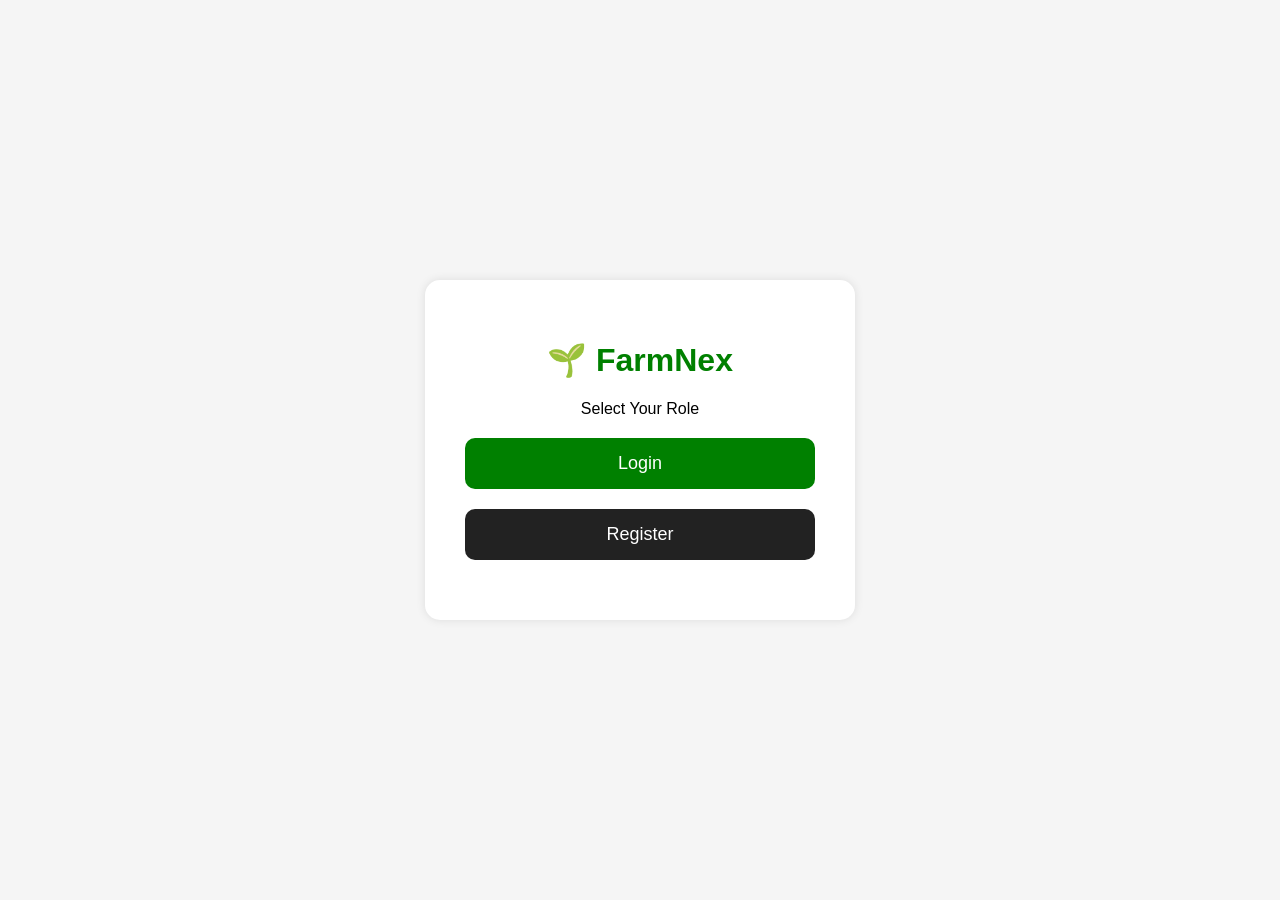
<file: index.html>
<!DOCTYPE html>
<html lang="en">

<head>

  <meta charset="UTF-8">

  <meta name="viewport"
  content="width=device-width, initial-scale=1.0">

  <title>FarmNex</title>

  <style>

    body{

      margin:0;
      font-family:Arial;
      background:#f5f5f5;

      display:flex;
      justify-content:center;
      align-items:center;

      height:100vh;

    }

    .container{

      background:white;
      padding:40px;
      border-radius:15px;
      text-align:center;

      box-shadow:0 0 10px rgba(0,0,0,0.1);

      width:350px;

    }

    h1{

      color:green;

    }

    .btn{

      display:block;
      margin:20px 0;

      padding:15px;

      background:green;
      color:white;

      text-decoration:none;

      border-radius:10px;

      font-size:18px;

    }

    .register-btn{

      background:#222;

    }

  </style>

</head>

<body>

<div class="container">

  <h1>🌱 FarmNex</h1>

  <p>Select Your Role</p>

  <a
  href="./login.html"
  class="btn">

    Login

  </a>

  <a
  href="./register.html"
  class="btn register-btn">

    Register

  </a>

</div>

</body>
</html>
</file>
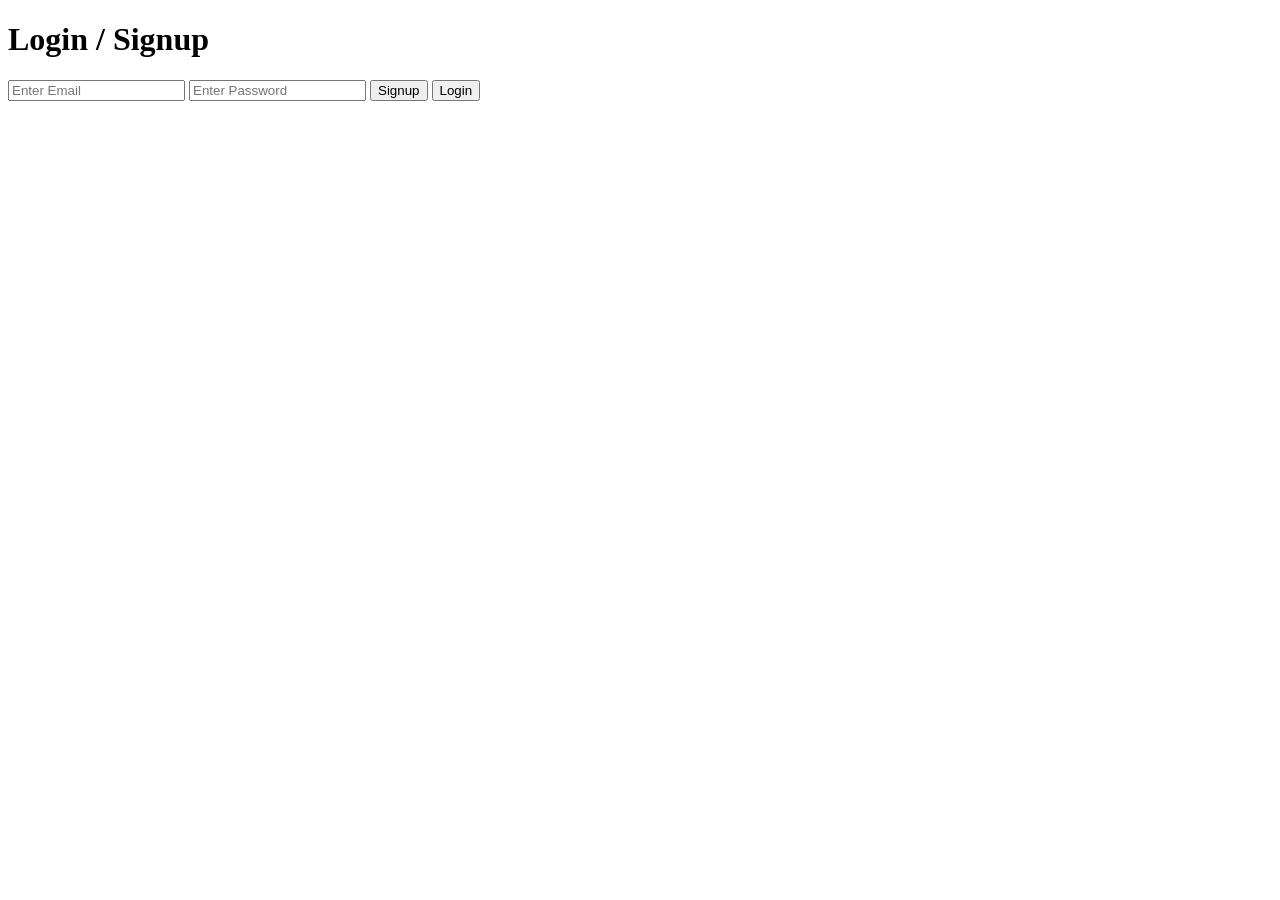
<file: login.html>
<!DOCTYPE html>
<html lang="en">

<head>
  <meta charset="UTF-8">
  <title>Login</title>
</head>

<body>

  <h1>Login / Signup</h1>

  <input
    type="email"
    id="email"
    placeholder="Enter Email"
  >

  <input
    type="password"
    id="password"
    placeholder="Enter Password"
  >

  <button id="signupBtn">
    Signup
  </button>

  <button id="loginBtn">
    Login
  </button>

  <script type="module" src="./login.js"></script>

</body>
</html>
</file>
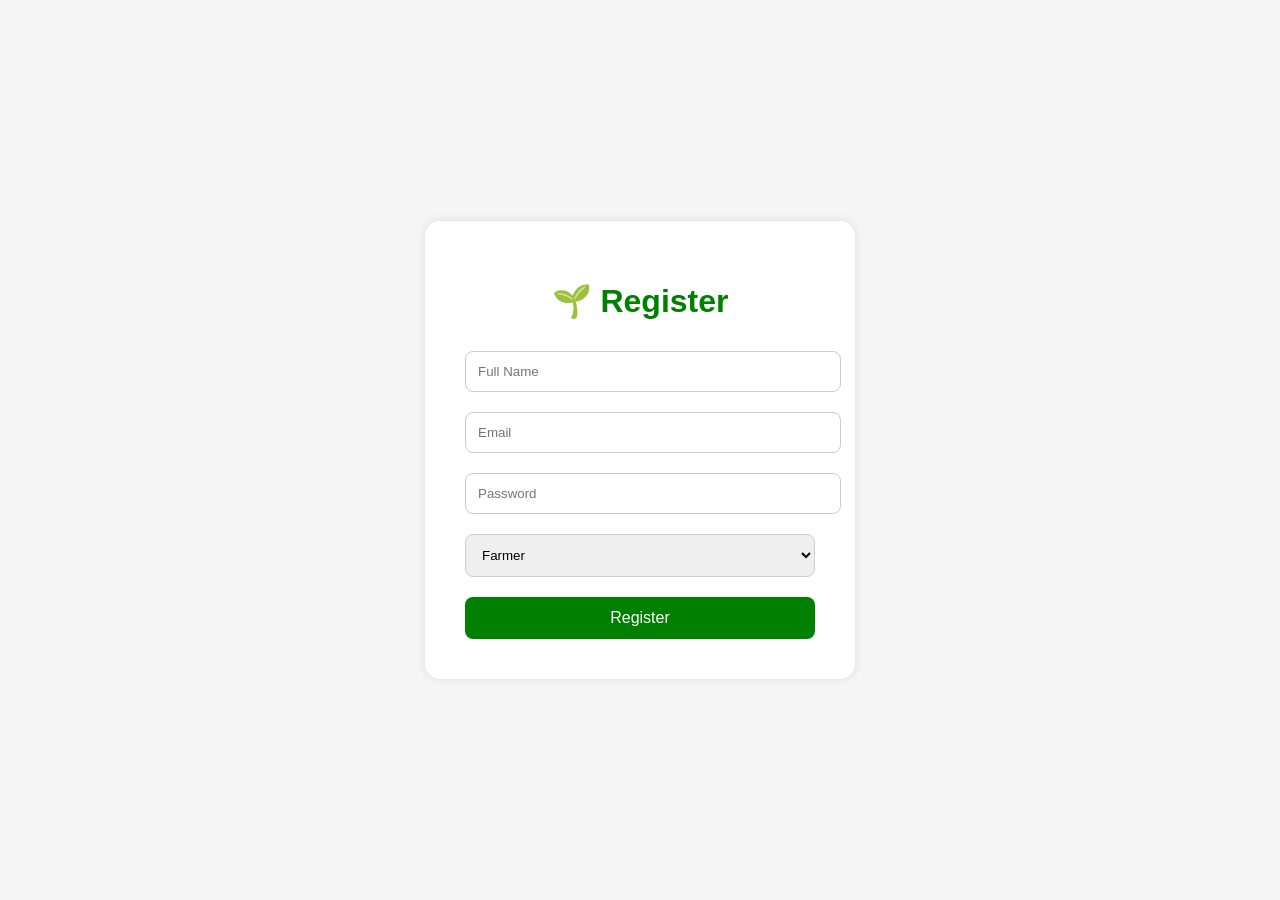
<file: register.html>
<!DOCTYPE html>
<html lang="en">

<head>

  <meta charset="UTF-8">

  <meta name="viewport"
  content="width=device-width, initial-scale=1.0">

  <title>Register</title>

  <style>

    body{

      margin:0;
      font-family:Arial;
      background:#f5f5f5;

      display:flex;
      justify-content:center;
      align-items:center;

      height:100vh;

    }

    .container{

      background:white;
      padding:40px;
      border-radius:15px;

      width:350px;

      box-shadow:0 0 10px rgba(0,0,0,0.1);

      text-align:center;

    }

    h1{

      color:green;

    }

    input, select{

      width:100%;
      padding:12px;
      margin:10px 0;

      border-radius:8px;
      border:1px solid #ccc;

    }

    button{

      width:100%;
      padding:12px;

      background:green;
      color:white;

      border:none;
      border-radius:8px;

      font-size:16px;
      cursor:pointer;

      margin-top:10px;

    }

  </style>

</head>

<body>

<div class="container">

  <h1>🌱 Register</h1>

  <input
  type="text"
  placeholder="Full Name">

  <input
  type="email"
  placeholder="Email">

  <input
  type="password"
  placeholder="Password">

  <select>

    <option>Farmer</option>
    <option>Consumer</option>

  </select>

  <button onclick="registerUser()">

    Register

  </button>

</div>

<script>

function registerUser(){

  alert("Registration Successful");

  window.location.href =
  "./login.html";

}

</script>

</body>
</html>
</file>
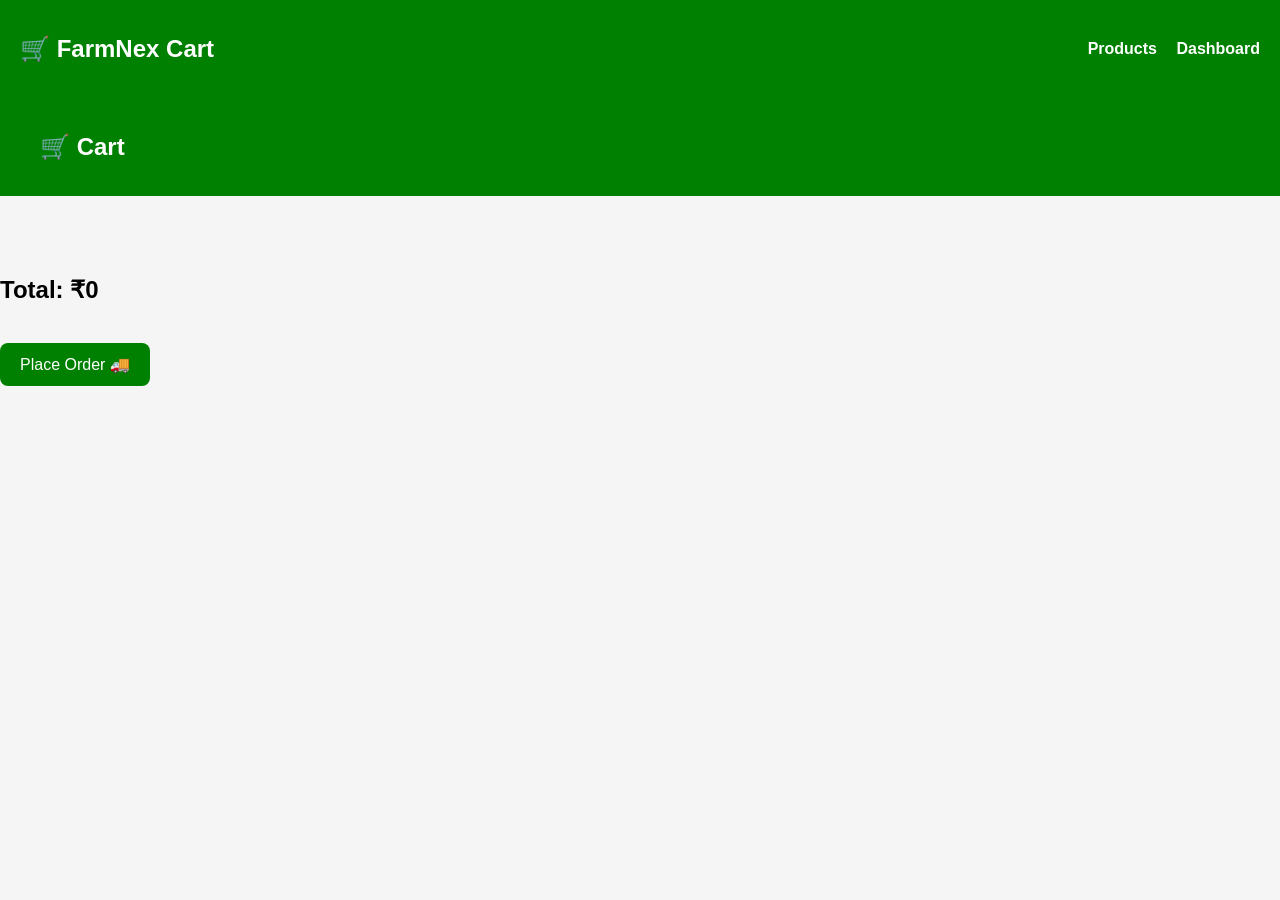
<file: consumer/cart.html>
<!DOCTYPE html>
<html lang="en">

<head>
  <meta charset="UTF-8">
  <meta name="viewport"
  content="width=device-width, initial-scale=1.0">

  <title>Cart</title>

  <link rel="stylesheet"
  href="./consumer.css">
</head>

<body>
<nav class="navbar">

  <h1>🛒 FarmNex Cart</h1>

  <div>

    <a href="../products/products.html">
      Products
    </a>

    <a href="../farmer/dashboard.html">
      Dashboard
    </a>

  </div>

</nav>
  <nav>
    <h1>🛒 Cart</h1>
  </nav>

  <section id="cartItems"
  class="products">
  </section>

  <h2 id="totalPrice"></h2>
  <button
  onclick="placeOrder()"
  class="orderBtn"
>

  Place Order 🚚

</button>

  <script src="./cart.js"></script>

</body>
</html>
</file>
<file: consumer/consumer.css>
body{
  margin:0;
  font-family:Arial;
  background:#f5f5f5;
}

nav{
  display:flex;
  justify-content:space-between;
  align-items:center;
  padding:15px 40px;
  background:green;
  color:white;
}

nav ul{
  display:flex;
  list-style:none;
  gap:20px;
}

.hero{
  text-align:center;
  padding:50px;
  background:#dff5dd;
}

.products{
  display:grid;
  grid-template-columns:
  repeat(auto-fit,minmax(250px,1fr));

  gap:20px;
  padding:30px;
}

.card{
  background:white;
  padding:20px;
  border-radius:10px;
  box-shadow:0 2px 10px rgba(0,0,0,0.1);
}

.card button{
  background:green;
  color:white;
  border:none;
  padding:10px 15px;
  border-radius:5px;
  cursor:pointer;
}
.orderBtn{

  padding:12px 20px;
  background:green;
  color:white;
  border:none;
  border-radius:8px;
  cursor:pointer;
  font-size:16px;
  margin-top:20px;

}
.navbar{

  background:green;
  color:white;
  padding:15px 20px;

  display:flex;
  justify-content:space-between;
  align-items:center;

}

.navbar a{

  color:white;
  text-decoration:none;
  margin-left:15px;
  font-weight:bold;

}
</file>
